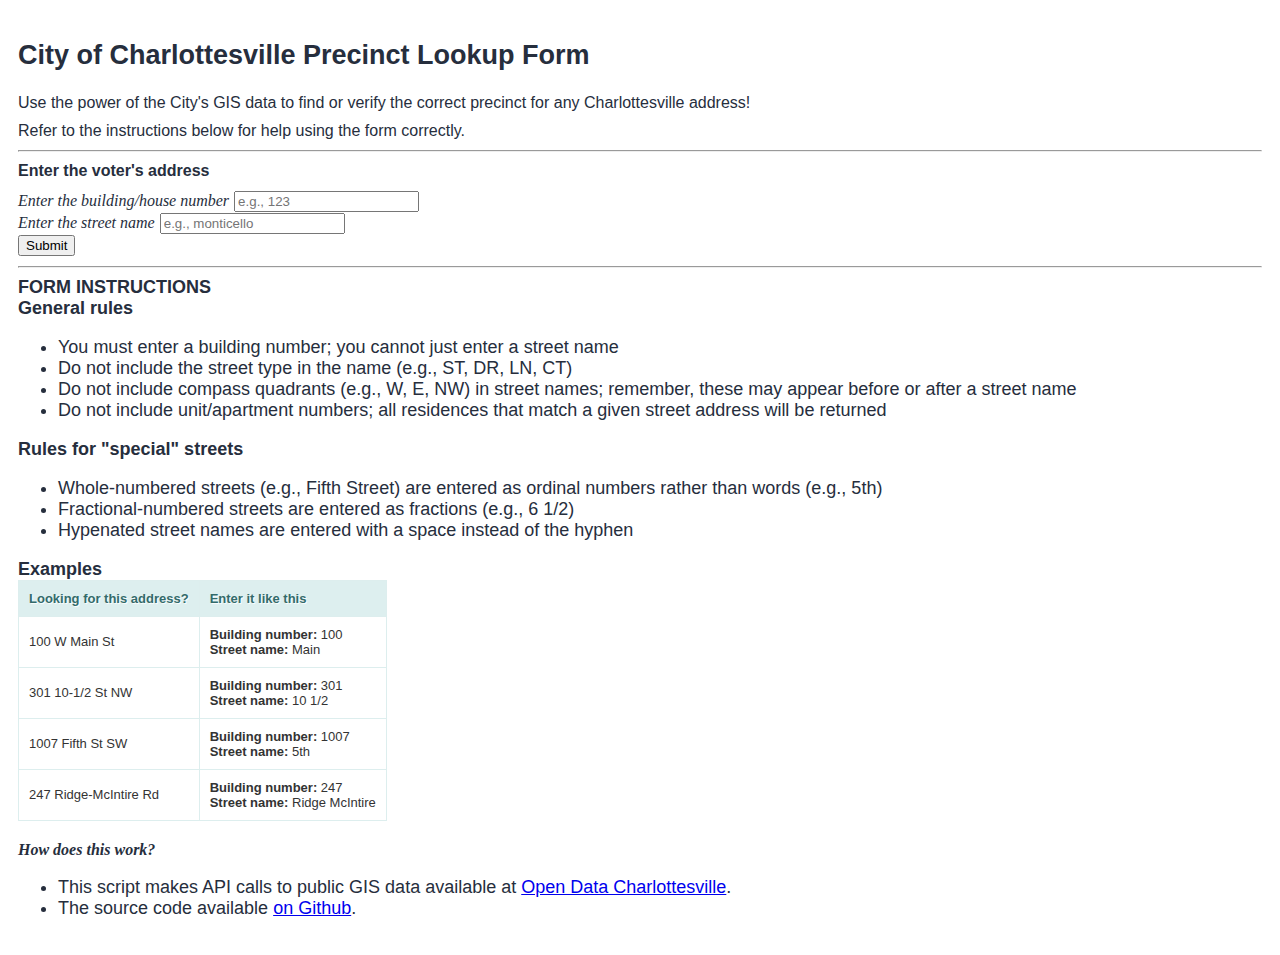
<file: app/index.html>
<!DOCTYPE html>
<html>

  <head>
    <link rel="stylesheet" href="style.css" type="text/css" />
    <meta name="viewport" content="width=device-width, initial-scale=1.0" />
  </head>

  <body>
    <form id="form">
      <h2>City of Charlottesville Precinct Lookup Form</h2>
      <p class="instructions">
        Use the power of the City's GIS data to find or verify the correct precinct for any Charlottesville address!</p>
      <p class="instructions">Refer to the instructions below for help using the form correctly.</p>
      <hr />
      <p class="instructions"><b>Enter the voter's address</b></p>
      <div class="form-group">
        <label for="name">Enter the building/house number</label>
        <input type="text" name="street_num" class="form-control" id="num" placeholder="e.g., 123" />
      </div>
      <div class="form-group">
        <label for="name">Enter the street name</label>
        <input type="text" name="street_name" class="form-control" id="name" placeholder="e.g., monticello" />
      </div>
      <button type="submit" id="submitBtn" class="btn btn-primary">
        Submit
      </button>
    </form>

    <table id="resultsTable" hidden="true">
      <thead>
        <tr>
          <th>Voter Address</th>
          <th>Voter Precinct</th>
        </tr>
      </thead>
      <tbody id="data-output">
        <!--Populated by javascript API call -->
      </tbody>
    </table>

    <button type="clear" hidden="true" id="clearBtn" class="btn btn-primary">
      Clear Results
    </button>

    <p class="instructions" id="noResults"></p>
    <hr />


    <b>FORM INSTRUCTIONS</b><br />
    <b>General rules</b><br />
    <ul>
      <li>You must enter a building number; you cannot just enter a street name</li>
      <li>Do not include the street type in the name (e.g., ST, DR, LN, CT)</li>
      <li>Do not include compass quadrants (e.g., W, E, NW) in street names; remember, these may appear before or after a street name</li>
      <li>Do not include unit/apartment numbers; all residences that match a given street address will be returned</li>
    </ul>

    <b>Rules for "special" streets</b><br />
    <ul>
      <li>Whole-numbered streets (e.g., Fifth Street) are entered as ordinal numbers rather than words (e.g., 5th)</li>
      <li>Fractional-numbered streets are entered as fractions (e.g., 6 1/2)</li>
      <li>Hypenated street names are entered with a space instead of the hyphen</li>
    </ul>

    <b>Examples</b><br />

    <table id="instructTable">
      <thead>
        <tr>
          <th>Looking for this address?</th>
          <th>Enter it like this</th>
        </tr>
      </thead>
      <tbody>
        <tr>
          <td>100 W Main St</td>
          <td><b>Building number: </b> 100</br><b>Street name: </b> Main</td>
        </tr>
        <tr>
          <td>301 10-1/2 St NW</td>
          <td><b>Building number: </b>301</br><b>Street name: </b>10 1/2</td>
        </tr>
        <tr>
          <td>1007 Fifth St SW</td>
          <td><b>Building number: </b>1007</br><b>Street name: </b>5th</td>
        </tr>
        <tr>
          <td>247 Ridge-McIntire Rd</td>
          <td><b>Building number: </b>247</br><b>Street name: </b>Ridge McIntire</td>
        </tr>
      </tbody>
    </table>


    <p class="notes">
      <b>How does this work?</b><br />
      <ul>
        <li>This script makes API calls to public GIS data available at <a href=https://opendata.charlottesville.org />Open Data Charlottesville<a>.</li>
        <li>The source code available <a href=https://github.com/caljess599/checkprecinct/tree/main>on Github</a>.</li>
      </ul>
    </p>

    <script type="text/javascript" src="app.js"></script>
  </body>

</html>
</file>
<file: app/style.css>
body {
  padding: 10px;
  font-family: sans-serif;
  font-size: 18px;
  color: #262E3D;
  background-color: #fff;
}

body td {
  border: solid 1px #DDEEEE;
  color: #333;
  padding: 10px;
  text-shadow: 1px 1px 1px #fff;
}

p.instructions {
  margin-top: 10px;
  font-size: 16px;
  margin-bottom: 10px;
}

p.notes {
  font: italic 12pt Times New Roman, serif;
  margin-top: 20px;
}

label {
  font: italic 12pt Times New Roman, serif;
}

table {
    border: solid 1px #DDEEEE;
    border-collapse: collapse;
    border-spacing: 0;
    font: normal 13px Arial, sans-serif;
}
thead th {
    background-color: #DDEFEF;
    border: solid 1px #DDEEEE;
    color: #336B6B;
    padding: 10px;
    text-align: left;
    text-shadow: 1px 1px 1px #fff;
}
</file>
